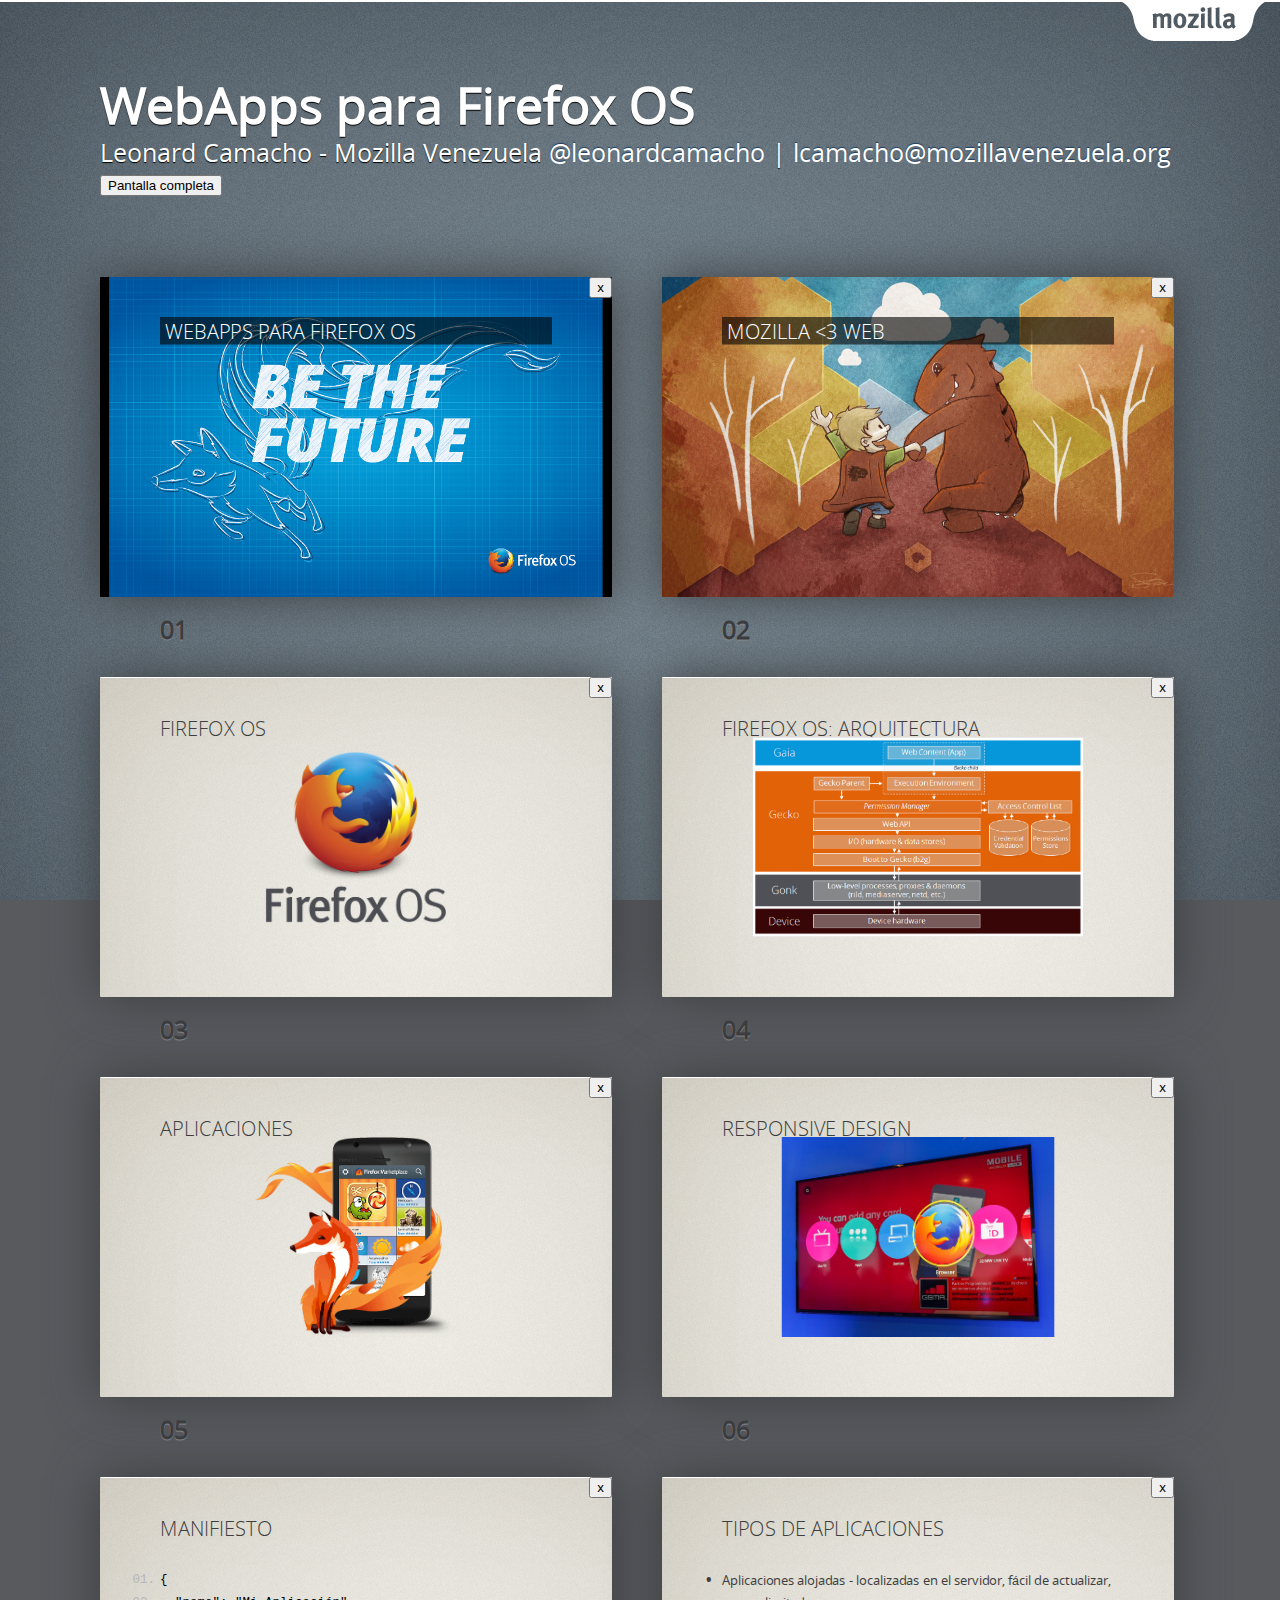
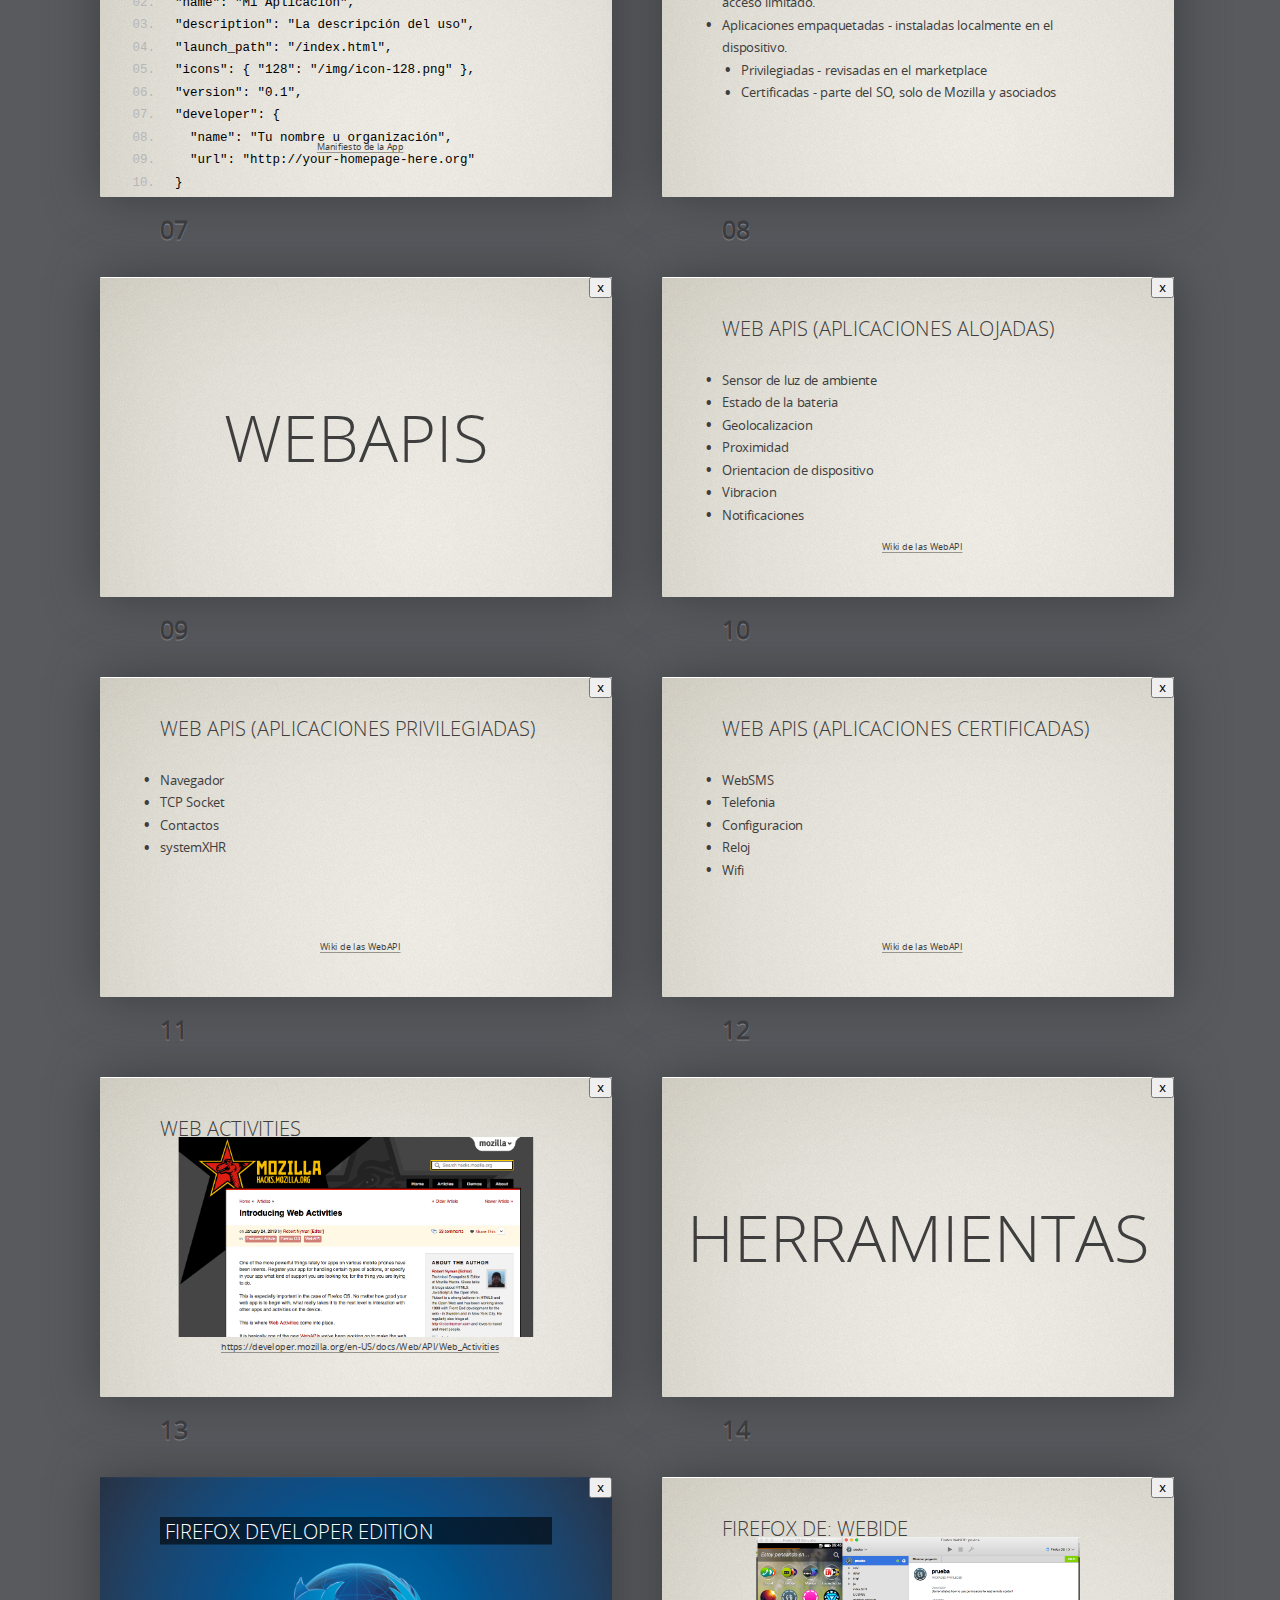
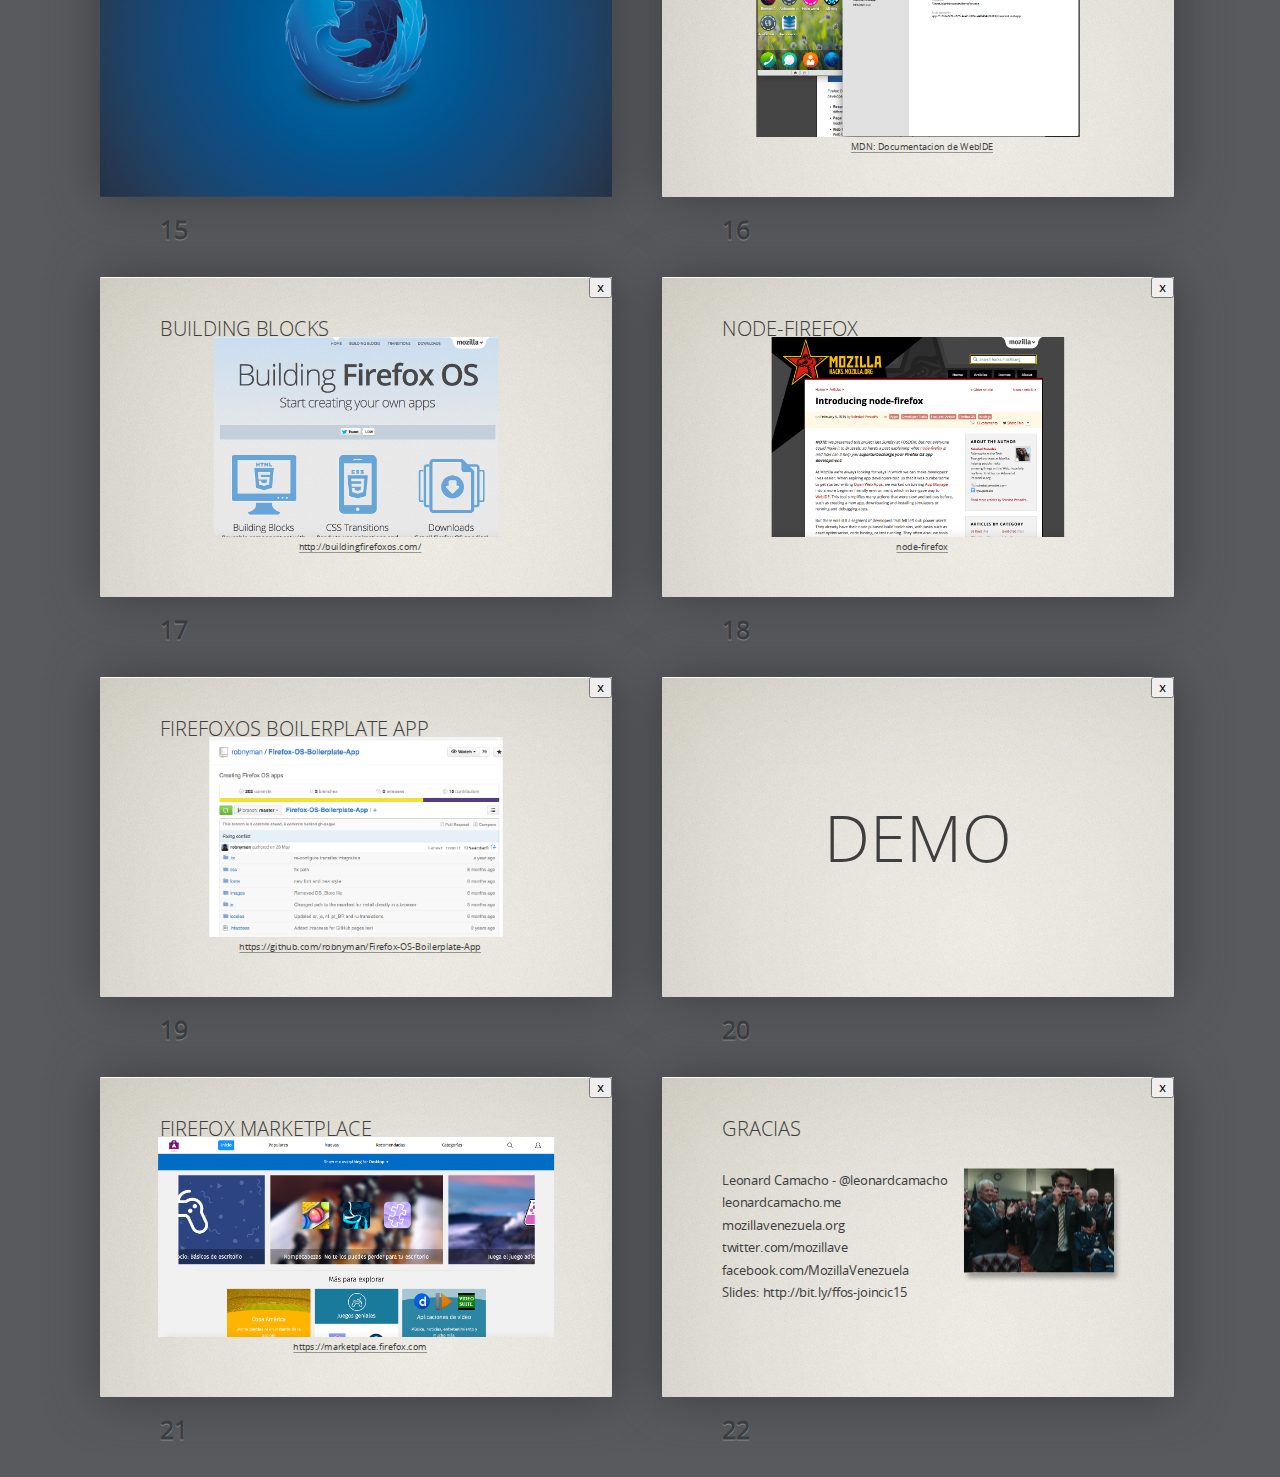
<file: joincic-06-15/index.html>
<!DOCTYPE HTML>
<!-- <html lang="en-US"> -->
<html lang="es-ES" class="fade">
<!--
  ^ la clase "fade" hace que las diapositivas pasen suavemente de una a otra
 -->
<!-- <html lang="en-US" class="nonumbers"> -->
<!--
  Si no quieres números en las diapositivas agrega la clase "nonumbers" al elemento HTML.
-->
<head>
  <meta charset="UTF-8">
  <title>WebApps para Firefox OS</title>
<!--
  Si subes la presentación a la web, asegurate de tener un buen título, este se mostrará en los resultados de las búsquedas y en las redes sociales
 -->
  <meta name="viewport" content="width=device-width, user-scalable=yes">
  <link rel="stylesheet" href="themes/mozilla/styles/style.css">
  <style type="text/css">
    div[id$='bullets'].slide > div::after {
      content: 'Solo para información, NO mostrar';
      background: rgba(200,0,0,0.5);
      color: #fff;
      position: absolute;
      top: 20px;
      right: 0;
      padding: 5px 20px;
      transform: rotate(90deg) translate(52%,-150px);
      border-radius: 5px;
    }
    .full div[id$='bullets'].slide > div::after {
      animation: wiggle alternate 1s infinite;
    }
    @keyframes wiggle {
      from {
        transform: rotate(90deg) translate(52%,-150px);
      }
      to {
        transform: rotate(90deg) translate(52%,-160px);
      }
    }
    .slide.shout h2 {
      font-size: 130px;
    }
  </style>
</head>
<body class="list">

  <header class="caption">
    <h1>WebApps para Firefox OS</h1>
    <p class="footer">
      Leonard Camacho - Mozilla Venezuela
      <a href="https://twitter.com/leonardcamacho">@leonardcamacho</a> |
      <a href="mailto:lcamacho@mozillavenezuela.org">lcamacho@mozillavenezuela.org</a>
    </p>
  </header>
  <aside class="talkdescription">
    <p><button onclick="goFullScreen()">Pantalla completa</button></p>
  </aside>

  <div id="init" class="slide cover"><div>
    <section>
      <header>
        <h2>WebApps para Firefox OS</h2>
      </header>
      <img src="pictures/FFxOS.png"
           class="Firefox OS" height="100">
      <small class="byline">
      </small>
      <footer class="notes">
      </footer>
    </section>
  </div></div>

    <div id="mozilla" class="slide cover"><div>
    <section>
      <header>
        <h2>Mozilla <3 Web</h2>
      </header>
    <img src="pictures/mozilla-love.jpg"
           class="Firefox OS" height="100%">
      <small class="byline">
      </small>
      <footer class="notes">
      </footer>
    </section>
  </div></div>

   <div id="firefoxos" class="slide"><div>
    <section>
      <header>
        <h2>Firefox OS</h2>
      </header>
      <img src="pictures/firefox-os-logo.png"
           alt="Firefox OS"
           class="middle" height="400">
    <footer class="notes">
    </footer>
    </section>
  </div></div>

  <div id="architecture" class="slide"><div>
    <section>
      <header>
        <h2>Firefox OS: Arquitectura</h2>
      </header>
      <img src="pictures/firefoxos_architecture.png"
           alt="Arquitectura"
           class="middle" height="400">
    <footer class="notes">
    </footer>
    </section>
  </div></div>

  <div id="fxapps" class="slide"><div>
    <section>
      <header>
        <h2>Aplicaciones</h2>
      </header>
      <img src="pictures/apps.png" class="middle" height="400"
           alt="Firefox OS apps">
    <footer class="notes">
    </footer>
    </section>
  </div></div>

   <div id="responsive" class="slide"><div>
    <section>
      <header>
        <h2>Responsive design</h2>
      </header>
      <img src="pictures/panasonic-tv.jpg" class="middle" height="400"
           alt="Firefox OS with Panasonic">
    <footer class="notes">
    </footer>
    </section>
  </div></div>

  <div id="manifest" class="slide"><div>
    <section>
      <header>
        <h2>Manifiesto</h2>
      </header>
      <pre>
        <code>{</code>
        <code>  "name": "Mi Aplicación",</code>
        <code>  "description": "La descripción del uso",</code>
        <code>  "launch_path": "/index.html",</code>
        <code>  "icons": { "128": "/img/icon-128.png" },</code>
        <code>  "version": "0.1",</code>
        <code>  "developer": {</code>
        <code>    "name": "Tu nombre u organización",</code>
        <code>    "url": "http://your-homepage-here.org"</code>
        <code>  }</code>
        <code>}</code>
      </pre>
      <p class="demourl"><a href="https://developer.mozilla.org/docs/Apps/Manifest">Manifiesto de la App</a></p>
    <footer class="notes">
    </footer>
  </div></div>

  <div id="threekinds" class="slide"><div>
    <section>
      <header>
        <h2>Tipos de aplicaciones</h2>
      </header>
      <ul>
        <li>Aplicaciones alojadas - localizadas en el servidor, fácil de actualizar, acceso limitado.</li>
        <li>Aplicaciones empaquetadas - instaladas localmente en el dispositivo.
          <ul>
            <li>Privilegiadas - revisadas en el marketplace</li>
            <li>Certificadas - parte del SO, solo de Mozilla y asociados</li>
          </ul>
        </li>
      </ul>
      <p class="demourl"></p>
    <footer class="notes">
    </footer>
    </section>
  </div></div>

  <div id="zomgapis" class="slide shout"><div>
    <section>
      <header>
        <h2>WebAPIs</h2>
      </header>
    <footer class="notes">
    </footer>
    </section>
  </div></div>

   <div id="webapilist" class="slide"><div>
    <section>
      <header>
        <h2>Web APIs (aplicaciones alojadas)</h2>
      </header>
      <ul>
        <li>
          Sensor de luz de ambiente
        </li>
        <li>
          Estado de la bateria
        </li>
        <li>
          Geolocalizacion
        </li>
        <li>
          Proximidad
        </li>
        <li>
          Orientacion de dispositivo
        </li>
        <li>
          Vibracion
        </li>
        <li>
          Notificaciones
        </li>
      </ul>
      <p class="demourl">
        <a href="https://wiki.mozilla.org/WebAPI">Wiki de las WebAPI</a>
      </p>
      <footer class="notes">
      </footer>
    </section>
  </div></div>

   <div id="webapilistprivileged" class="slide"><div>
    <section>
      <header>
        <h2>Web APIs (aplicaciones privilegiadas)</h2>
      </header>
      <ul>
        <li>Navegador</li>
        <li>TCP Socket</li>
        <li>Contactos</li>
        <li>systemXHR</li>
      </ul>
      <p class="demourl">
        <a href="https://wiki.mozilla.org/WebAPI">Wiki de las WebAPI</a>
      </p>
      <footer class="notes">
      </footer>
    </section>
  </div></div>

   <div id="webapilistcertified" class="slide"><div>
    <section>
      <header>
        <h2>Web APIs (aplicaciones certificadas)</h2>
      </header>
        <ul>
          <li>
            WebSMS
          </li>
          <li>
            Telefonia
          </li>
          <li>
            Configuracion
          </li>
          <li>
            Reloj
          </li>
          <li>
            Wifi
          </li>
        </ul>
     <p class="demourl">
        <a href="https://wiki.mozilla.org/WebAPI">Wiki de las WebAPI</a>
      </p>
      <footer class="notes">
      </footer>
    </section>
  </div></div>

  <div id="webactivities" class="slide"><div>
    <section>
      <header>
        <h2>Web Activities</h2>
      </header>
      <img src="pictures/webactivities.png" class="middle" height="400"
           alt="Firefox OS apps">
      <p class="demourl"><a href="https://developer.mozilla.org/en-US/docs/Web/API/Web_Activities">https://developer.mozilla.org/en-US/docs/Web/API/Web_Activities</a></p>
    </section>
  </div></div>

  <div id="tools" class="slide shout"><div>
    <section>
      <header>
        <h2>Herramientas</h2>
      </header>
    <footer class="notes">
    </footer>
    </section>
  </div></div>

  <div id="firefox-dev" class="slide cover"><div>
    <section>
      <header>
        <h2>Firefox Developer Edition</h2>
      </header>
      <img src="pictures/fx-dev-wallpaper.jpg"
           alt="Firefox Developer"
           class="middle" height="400">
    <footer class="notes">
    </footer>
    </section>
  </div></div>

  <div id="webide" class="slide"><div>
    <section>
      <header>
        <h2>Firefox DE: WebIDE</h2>
      </header>
      <img src="pictures/webide.png"
           alt="Web IDE"
           class="middle" height="400">
      <p class="demourl"><a href="https://developer.mozilla.org/en-US/docs/Tools/WebIDE">MDN: Documentacion de WebIDE</a></p>
    <footer class="notes">
    </footer>
    </section>
  </div></div>

  <div id="blocks" class="slide"><div>
    <section>
      <header>
        <h2>Building Blocks</h2>
      </header>
      <img src="pictures/blocks.png"
           alt="Building Blocks"
           class="middle" height="400">
      <p class="demourl"><a href="http://buildingfirefoxos.com/">http://buildingfirefoxos.com/</a></p>
    <footer class="notes">
    </footer>
    </section>
  </div></div>

  <div id="node" class="slide"><div>
    <section>
      <header>
        <h2>node-firefox</h2>
      </header>
      <img src="pictures/node-firefox.png"
           alt="node-firefox"
           class="middle" height="400">
      <p class="demourl"><a href="https://hacks.mozilla.org/2015/02/introducing-node-firefox/">node-firefox</a></p>
    <footer class="notes">
    </footer>
    </section>
  </div></div>

  <div id="boilerplate" class="slide"><div>
    <section>
      <header>
        <h2>FirefoxOS Boilerplate App</h2>
      </header>
      <img src="pictures/nyman.png"
           alt="Boilerplate"
           class="middle" height="400">
      <p class="demourl"><a href="https://github.com/robnyman/Firefox-OS-Boilerplate-App/">https://github.com/robnyman/Firefox-OS-Boilerplate-App</a></p>
    </section>
  </div></div>

  <div id="demo" class="slide shout"><div>
    <section>
      <header>
        <h2>DEMO</h2>
      </header>
    <footer class="notes">
    </footer>
    </section>
  </div></div>


  <div id="market" class="slide"><div>
    <section>
      <header>
        <h2>Firefox Marketplace</h2>
      </header>
      <img src="pictures/market.png"
           alt="Boilerplate"
           class="middle" height="400">
      <p class="demourl"><a href="https://marketplace.firefox.com/">https://marketplace.firefox.com</a></p>
    </section>
  </div></div>


<!-- ===================================================================
AND… I'M SPENT
======================================================================== -->

  <div id="thanks" class="slide"><div>
    <section>
      <header>
        <h2>Gracias</h2>
      </header>
      <img src="pictures/ironman_court.gif" class="right shadow" alt="Bye by Ironman">
      <ul class="nobull">
        <li>Leonard Camacho - @leonardcamacho </li>
          <li>leonardcamacho.me</li>
          <li>mozillavenezuela.org</li>
          <li>twitter.com/mozillave</li>
          <li>facebook.com/MozillaVenezuela</li>
          <li>Slides: http://bit.ly/ffos-joincic15</li>
      </ul>

    <footer class="notes">
    </footer>

    </section>
  </div></div>

  <!--
    Para esconder la barra de progreso de la presentación, borra el elemento con la clase progress.
    -->
  <div class="progress"><div></div></div>
  <script src="scripts/script.js"></script>
  <!-- Copyright © 2010–2012 Vadim Makeev — pepelsbey.net -->
</body>
</html>
</file>
<file: joincic-06-15/themes/mozilla/styles/style.css>
/*
	Mozilla theme for Shower presentation template: http://github.com/pepelsbey/shower
	Copyright © 2010–2011 Vadim Makeev, http://pepelsbey.net/
	Licensed under MIT license: https://github.com/pepelsbey/shower/wiki/License
	Theme by Chris Heilmann http://christianheilmann.com @codepo8
*/

@import url(fonts.css);
@import url(reset.css);

BODY {
	font:25px/1.8 'OpenSansRegular', sans-serif;
	counter-reset:paging;
	}

body:after {
	position:absolute;
	top:0;
	right:10px;
	width:153px;
	height:41px;
	background:url(../images/tab-2.png);
	content:'';
	}


/* Slide
---------------------------------------- */
.slide button.cb {
	position: absolute;
	top: 80px;
	right: 0;
}
.full .slide button.cb {
	display: none;
}
.inactive {
	opacity: .5;
}
.slide:after {
	counter-increment:paging;
	content:counter(paging, decimal-leading-zero);
	}
.slide section {
	padding:80px 120px 0;
	width:784px;
	height:560px;
	background:url(../images/bg-sandstone-2.png);
	color:rgb(62,62,62);
	}

/*
	No numbering in the progress bar:
  add "nonumbers" class to <html>
*/
.nonumbers .full .slide:after{
	content: '';
	}

/*
	Smooth fading in between slides:
	add "fade" class to <html>
*/
.fade .full .slide section {
	-webkit-transition: opacity 1s;
		 -moz-transition: opacity 1s;
	    -ms-transition: opacity 1s;
       -o-transition: opacity 1s;
	        transition: opacity 1s;
  opacity: 0;
}
.fade .full .slide:target section {
	opacity: 1;
}
.fade .full .slide {
	background: url(../images/bg-sandstone-2.png);
}
/*
	Picture frame
*/
.frame {
	display:block;
}
.shadow {
	 box-shadow: 5px 10px 10px rgba(0,0,0,.35);
}
.frame img {

  border: 5px solid #f8f8f8; z-index: 2; display: block;
}
.frame::after {
  content: '';
  display: block;
  position: absolute;
  top: -10px;
  left: 50%;
  margin-left: -10px;
  width: 20px;
  height: 20px;
  -webkit-transform: rotate(45deg);
  -moz-transform: rotate(45deg );
  -ms-transform: rotate(45deg );
  -o-transform: rotate(45deg );
  transform: rotate(45deg);
  border-style: solid;
  border-color: #666;
  border-width: 1px 0 0 1px;
}
.frame::before {
  content: '';
  display: block;
  width: 5px;
  height: 5px;
  background-image:
    -webkit-linear-gradient(top, #f1f1f1 0%, #333 80%, #000 95%);
  background-image:
    -moz-linear-gradient(to bottom, #f1f1f1 0%, #333 80%, #000 95%);
  background-image:
    linear-gradient(to bottom, #f1f1f1 0%, #333 80%, #000 95%);
  border-radius: 50%;
  border: 1px solid #666;
  position: absolute;
  top: -15px;
  left: 50%;
  margin-left: -3px;
}



/* Header */
.slide header {
	margin:0 0 58px;
	color:rgb(62,62,62);
	text-transform: uppercase;
	font:lighter 40px/1.13 'OpenSansLight', sans-serif;
	}

/* Elements */
.slide p {
	margin:0 0 45px;
	}
.slide p.note {
	color:#888;
	}
.slide a {
	border-bottom:0.1em solid;
	color:#0174A7;
	text-decoration:none;
	}
.slide a[target=_blank] {
	margin-right:22px;
	}
.slide a[target=_blank]:after {
	position:absolute;
	margin-left:7px;
	font-family:'Target Blank';
	content:'\005E';
	}
.slide b,
.slide strong {
	font-weight:bold;
	}
.slide i,
.slide em {
	font-style:italic;
	}
.slide kbd,
.slide code {
	padding:3px 8px;
	-webkit-border-radius:8px;
	-moz-border-radius:8px;
	border-radius:8px;
	background:#FAFAA2;
	color:#000;
	-webkit-tab-size:4;
	-moz-tab-size:4;
	-o-tab-size:4;
	tab-size:4;
	font-family:'monaco', 'courier', monospace;
	}

/* Quote */
.slide blockquote {
	font-style:italic;
	font-size: 40px;
	}
.slide blockquote.lots {
	font-style:italic;
	font-size: 30px;
	}
.slide blockquote:before {
	position:absolute;
	margin:-15px 0 0 -80px;
	color:#666;
	font:200px/1 'Open Sans', sans-serif;
	content:'\201C'; /* ldquo */
	}
blockquote .quotesource {
	font-size: 20px;
	text-align: right;
}

/* Lists */
.slide ol,
.slide ul {
	margin:0 0 45px;
	counter-reset:list;
	}
	.slide ul ul,
	.slide ol ul,
	.slide ol ol,
	.slide ul ol {
		margin:0 0 0 38px;
		}
	.slide ol > li:before,
	.slide ul > li:before {
		position:absolute;
		margin-left:-120px;
		width:100px;
		color:rgb(62,62,62);
		text-align:right;
		}
	.slide ul > li:before {
		content:'\2022'; /* bull */
		line-height:1.1;
		font-size:40px;
		}
	.slide ol > li:before {
		counter-increment:list;
		content:counter(list)'.';
		}
  /* Inner navigation */
  .inner li {
    opacity: 0.05;
    -webkit-transition: opacity 1s;
	     -moz-transition: opacity 1s;
	       -o-transition: opacity 1s;
            transition: opacity 1s;
	  }
  .inner .active {
    opacity: 1;
  }

/* Code */
.slide pre {
	margin:0 0 45px;
	counter-reset:code;
	white-space:normal;
	}
	.slide pre code {
		display:block;
		padding:0;
		background:none;
		white-space:pre;
		}
	.slide pre code:before {
		position:absolute;
		margin:0 0 0 -120px;
		width:110px;
		color:rgb(182, 182, 182);
		text-align:right;
		counter-increment:code;
		content:counter(code, decimal-leading-zero)'.';
		}
	.slide pre mark {
		padding:3px 8px;
		-webkit-border-radius:8px;
		-moz-border-radius:8px;
		border-radius:8px;
		background:#FAFAA2;
		color:#000;
		font-style:normal;
		}
	.slide pre .important {
		background:#C00;
		color:#FFF;
		font-weight:normal;
		}
	.slide pre .comment {
		padding:0;
		background:none;
		color:#888;
		}

/* Cover */
.slide.cover section {
	background:#000;
	overflow:hidden;
	}
	.slide.cover section:before {
		display:none;
	}
	.slide.cover .byline {
		color: #fff;
		text-align: right;
		position: absolute;
		bottom: 10px;
		right: 10px;
	}
.slide.cover img,
.slide.cover svg,
.slide.cover video,
.slide.cover object {
	position:absolute;
	top:0;
	left:50%;
	z-index:-1;
	height:100%;
	-webkit-transform:translateX(-50%);
	-moz-transform:translateX(-50%);
	-ms-transform:translateX(-50%);
	-o-transform:translateX(-50%);
	transform:translateX(-50%);
	}
.slide.cover.w img,
.slide.cover.w svg,
.slide.cover.w video,
.slide.cover.w object {
	top:50%;
	left:0;
	width:100%;
	height:auto;
	-webkit-transform:translateY(-50%);
	-moz-transform:translateY(-50%);
	-ms-transform:translateY(-50%);
	-o-transform:translateY(-50%);
	transform:translateY(-50%);
	}

/* Shout */
.slide.shout section:before {
	display:none;
	}
.slide.shout h2 {
	position:absolute;
	top:50%;
	left:0;
	width:100%;
	text-align:center;
	line-height:1;
	font-size:150px;
	-webkit-transform:translateY(-50%);
	-moz-transform:translateY(-50%);
	-ms-transform:translateY(-50%);
	-o-transform:translateY(-50%);
	transform:translateY(-50%);
	}
	.slide.shout h2 a[target=_blank] {
		margin:0;
		}
		.slide.shout h2 a[target=_blank]:after {
			content:'';
			}

.slide.oneline section:before {
	display:none;
	}
.slide.oneline h2 {
	position:absolute;
	top:50%;
	width:100%;
	text-align:left;
	line-height:1;
	font-size:70px;
	-webkit-transform:translateY(-50%);
	-moz-transform:translateY(-50%);
	-ms-transform:translateY(-50%);
	-o-transform:translateY(-50%);
	transform:translateY(-50%);
	}
	.slide.oneline h2 a[target=_blank] {
		margin:0;
		}
		.slide.oneline h2 a[target=_blank]:after {
			content:'';
			}


/* Middle */
.middle {
	position:absolute;
	top:50%;
	left:50%;
	-webkit-transform:translate(-50%, -50%);
	-moz-transform:translate(-50%, -50%);
	-ms-transform:translate(-50%, -50%);
	-o-transform:translate(-50%, -50%);
	transform:translate(-50%, -50%);
	}


/* List
---------------------------------------- */
.list {
	float:left;
	padding:80px 0 80px 100px;
	background:#585A5E url(../images/bg-darkgrey-2.png) fixed;
	}

/* Caption */
.list .caption {
	color:#fff;
	text-shadow:0 1px 1px #000;
	}
	.list .caption h1 {
		font:bold 50px/1 'OpenSansRegular', sans-serif;
		}
	.list .caption a {
		color:#fff;
		text-shadow:0 -1px 1px #1F3F60;
		text-decoration:none;
		}
	.list .caption a:hover {
		color:#5ca4ed;
		}

/* Slide */
.list .slide {
	position:relative;
	float:left;
	margin:0 50px 0 0;
	padding:80px 0 0;
	}
	.list .slide:after {
		position:absolute;
		bottom:-45px;
		left:60px;
		color:#3C3D40;
		text-shadow:0 1px 1px #8D8E90;
		line-height:1;
		font-weight:bold;
		font-size:25px;
		}
	.list .slide:target:after {
		text-shadow:0 -1px 1px #1F3F60;
		color:#fff;
		}
	.list .slide > div {
		position:relative;
		overflow:hidden;
		width:512px;
		height:320px;
		box-shadow:0 0 50px #3C3D40;
		border-radius:1px;
		background:rgba(0, 0, 0, 0.3);
		}
	.list .slide > div:hover {
		box-shadow:
			0 0 0 10px rgba(60, 61, 64, 0.6),
			0 0 50px #3C3D40;
		}
	.list .slide:target > div {
		box-shadow:
			0 0 0 10px rgba(240,240,240, 1),
			0 0 50px #3C3D40;
		}
	.list .slide section {
		-webkit-transform-origin:0 0;
		-webkit-transform:scale(0.5);
		-moz-transform-origin:0 0;
		-moz-transform:scale(0.5);
		-ms-transform-origin:0 0;
		-ms-transform:scale(0.5);
		-o-transform-origin:0 0;
		-o-transform:scale(0.5);
		transform-origin:0 0;
		transform:scale(0.5);
		}
		.list .slide section:after {
			position:absolute;
			top:0;
			right:0;
			bottom:0;
			left:0;
			content:'';
			}

/* Small */
@media all and (max-width:1274px) {
	.list .slide:after {
		left:30px;
		}
	.list .slide > div {
		width:256px;
		height:160px;
		}
	.list .slide section {
		-webkit-transform:scale(0.25);
		-moz-transform:scale(0.25);
		-ms-transform:scale(0.25);
		-o-transform:scale(0.25);
		transform:scale(0.25);
		}
	}

/* Full
---------------------------------------- */
.full {
	position:absolute;
	top:50%;
	left:50%;
	overflow:hidden;
	margin:-320px 0 0 -512px;
	width:1024px;
	height:640px;
	background:#000;
	}
	.full .caption {
		display:none;
		}
	.full .slide {
		position:absolute;
		visibility:hidden;
		}
		.full .slide:target {
			visibility:visible;
			}
		.full .slide:after {
			position:absolute;
			bottom:20px;
			right:90px;
			font-size: 16px;
			color:rgba(62,62,62,0.6);
			line-height:1;
			}
		.full .slide section {
			-webkit-transform:scale(1);
			-moz-transform:scale(1);
			-ms-transform:scale(1);
			-o-transform:scale(1);
			transform:scale(1);
			padding: 40px 120px;
			}
		.full .slide.cover {
			z-index:1;
			}
			.full .slide.cover:after,
			.full .slide.shout:after {
				content:'';
				}

/* Progress */
.full .progress {
	position:absolute;
	right:118px;
	bottom:20px;
	left:118px;
	border-radius:2px;
	border:2px solid rgba(62,62,62, 0.3);
	}
	.full .progress DIV {
		width:0;
		height:10px;
		border-radius:2px;
		background:rgba(62, 62, 62, 0.2);
		-webkit-transition:width 0.2s linear;
		-moz-transition:width 0.2s linear;
		-ms-transition:width 0.2s linear;
		-o-transition:width 0.2s linear;
		transition:width 0.2s linear;
		}
.full .progress-off {
	z-index:1;
	}

/* special content styles */
.byline{
	font-size: 20px;
	text-align: right;
	}

small.byline{
	position: absolute;
	font-size: 15px;
	text-align: right;
	bottom: 70px;
	right: 125px;
	}
.right {
	float: right;
	position: relative;
	}
.left {
	float: left;
	position: relative;
	padding-right: 80px;
	}
.credits {
	font-size: 12px;
	position: absolute;
	bottom: 40px;
	left: 120px;
	}
.demourl {
	font-size: 18px;
	position: absolute;
	bottom: 40px;
	width: 800px;
	text-align: center;
	}
.demourl a {
	color:inherit;
	}
.cover h2, .cover a {
	color:#fff;
	background: rgba(0,0,0,0.6);
	padding: 5px 10px;
	border-bottom: none;
	text-decoration: none;
	}
.longlist {
	font-size: 20px;
	}
.slide ul.longlist  li:before {
	content:'\2022'; /* bull */
	line-height:1.1;
	font-size:30px;
	}
.lots li {
  float: left;
  width: 33%;
  font-size: 24px;
}
.slide ul.lots li:before {
	content:'\2022'; /* bull */
	line-height:1.3;
	font-size:30px;
	}

ul.oneline li {
	display: inline;
	padding-right: 1em;
	}
ul.oneline li::before, ul.nobull li::before {
	content: '';
}
ul.inline li {
	display: inline;
	padding-right: 0.2em;
	}
ul.inline li::before {
	content: '';
	}
ul.inline li::after {
	content: ', ';
	}
ul.inline li:last-child::after {
	content: '.';
	}

/* Notes */
.full .slide .notes {
	display:none;
	}
.full .peek .notes {
	display: block;
	z-index: 20;
	font-size: 15px;
}
.full .notes, .list .notes {
	background: #fff;
	padding: 5px 10px;
	z-index: 10;
	display: block;
	position: absolute;
	bottom: -500px;
	left: 50px;
	right: 50px;
	-webkit-transition: bottom .5s;
	-moz-transition: bottom .5s;
	-ms-transition: bottom .5s;
	-o-transition: bottom .5s;
	transition: bottom .5s;
}
.list .slide:hover .notes {
	bottom: 15px;
}
.full .notes {
	bottom: 15px;
}

/* Live demos */

* [contenteditable] {
    display: block;
    white-space: pre;
    padding: 10px;
    transition: 1s;
    -webkit-transition: 1s;
  }
* [contenteditable]:focus {
  background: #f8f8f8;

}

/* Meta */
.talkdescription {
  font-size: 12px;
  color: #fff;
  width: 80%;
}
.full .talkdescription {
  display: none;
}
.abstract {
	margin: 1em 0;
	font-size: 14px;
	background: rgba(0,0,0, .7);
	padding: .5em;
}

/* 	Animations */

.smoothdemo {
	transition: 0.5s;
	-webkit-transition: 0.5s;
}

.full .slide:target .swing {
  -moz-animation: swing linear 2s infinite;
  -moz-transform-origin: 0 -55%;
  -webkit-animation: swing ease-in-out 2s infinite;
  -webkit-transform-origin: 0 -55%;
  -o-animation: swing ease-in-out 2s infinite;
  -o-transform-origin: 0 -55%;
  animation: swing ease-in-out 2s infinite;
  transform-origin: 0 -55%;
}
@-moz-keyframes swing {
  0%   { -moz-transform: rotate3d(0deg,0,0) translate3d(-50%, -50%, 0); }
  25%  { -moz-transform: rotate(3deg) translate(-50%, -50%); }
  50%  { -moz-transform: rotate(0deg) translate(-50%, -50%); }
  75%  { -moz-transform: rotate(-3deg) translate(-50%, -50%); }
  100% { -moz-transform: rotate(0deg) translate(-50%, -50%); }
}
@-webkit-keyframes swing {
  0%   {-webkit-transform: rotate(-3deg) translate(-50%, -50%); }
  50%  {-webkit-transform: rotate(3deg) translate(-50%, -50%); }
  100% {-webkit-transform: rotate(-3deg) translate(-50%, -50%); }
}

@-o-keyframes swing {
  0%   { -o-transform: rotate(-3deg) translate(-50%, -50%); }
  50%  { -o-transform: rotate(3deg) translate(-50%, -50%); }
  100% { -o-transform: rotate(-3deg) translate(-50%, -50%); }
}
@keyframes swing {
  0%   { transform: rotate(-3deg) translate(-50%, -50%); }
  50%  { transform: rotate(3deg) translate(-50%, -50%); }
  100% { transform: rotate(-3deg) translate(-50%, -50%); }
}

#democss {
    position: relative;
    -webkit-transform-style: preserve-3d;
    transform-style: preserve-3d;
    width: 200px;
}

#stage{
	perspective: 300px;
	-webkit-perspective: 300px;
}

@-moz-keyframes spin {
	0% {
		transform: rotateX(0deg) rotateY(0deg) rotateZ(0deg);
	}

	100% {
		transform: rotateX(0deg) rotateY(360deg) rotateZ(360deg);
	}

}

@-webkit-keyframes spin {
	0% {
		-webkit-transform: rotateX(0deg) rotateY(0deg) rotateZ(0deg);
	}

	100% {
		-webkit-transform: rotateX(0deg) rotateY(360deg) rotateZ(360deg);
	}

}
</file>
